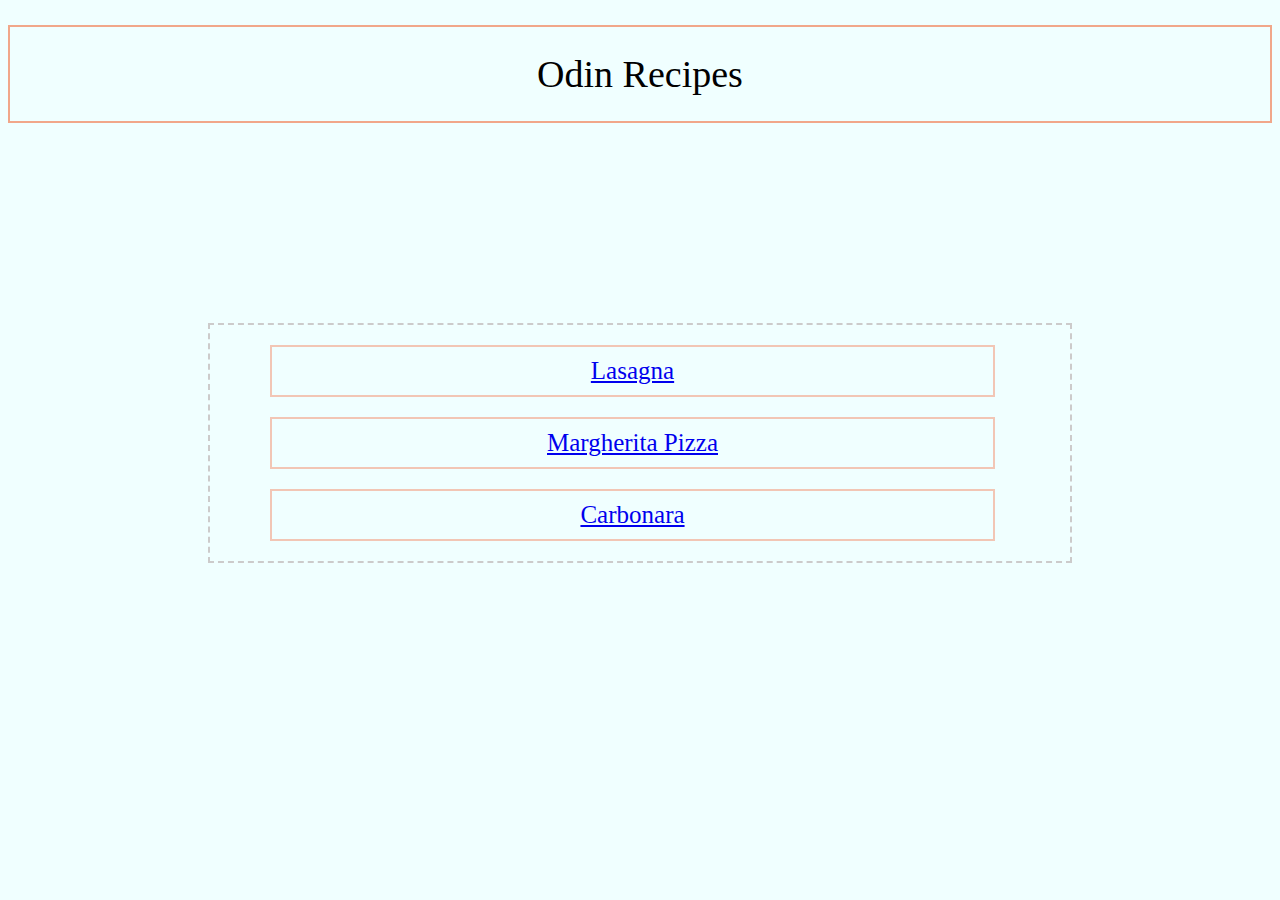
<file: index.html>
<!DOCTYPE html>
<html lang="en">
<head>
    <meta charset="UTF-8">
    <meta name="viewport" content="width=device-width, initial-scale=1.0">
    <link rel="stylesheet" href="styles.css">
    <title>Odin Recipes</title>
</head>
<body>
    <h1>Odin Recipes</h1>
    <ul class="links">
        <li class="front"><a href="recipes/lasagna.html">Lasagna</a></li>
        <li class="front"><a href="recipes/margherita-pizza.html">Margherita Pizza</a></li>
        <li class="front"><a href="recipes/carbonara.html">Carbonara</a></li>
    </ul>
</body>
</html>
</file>
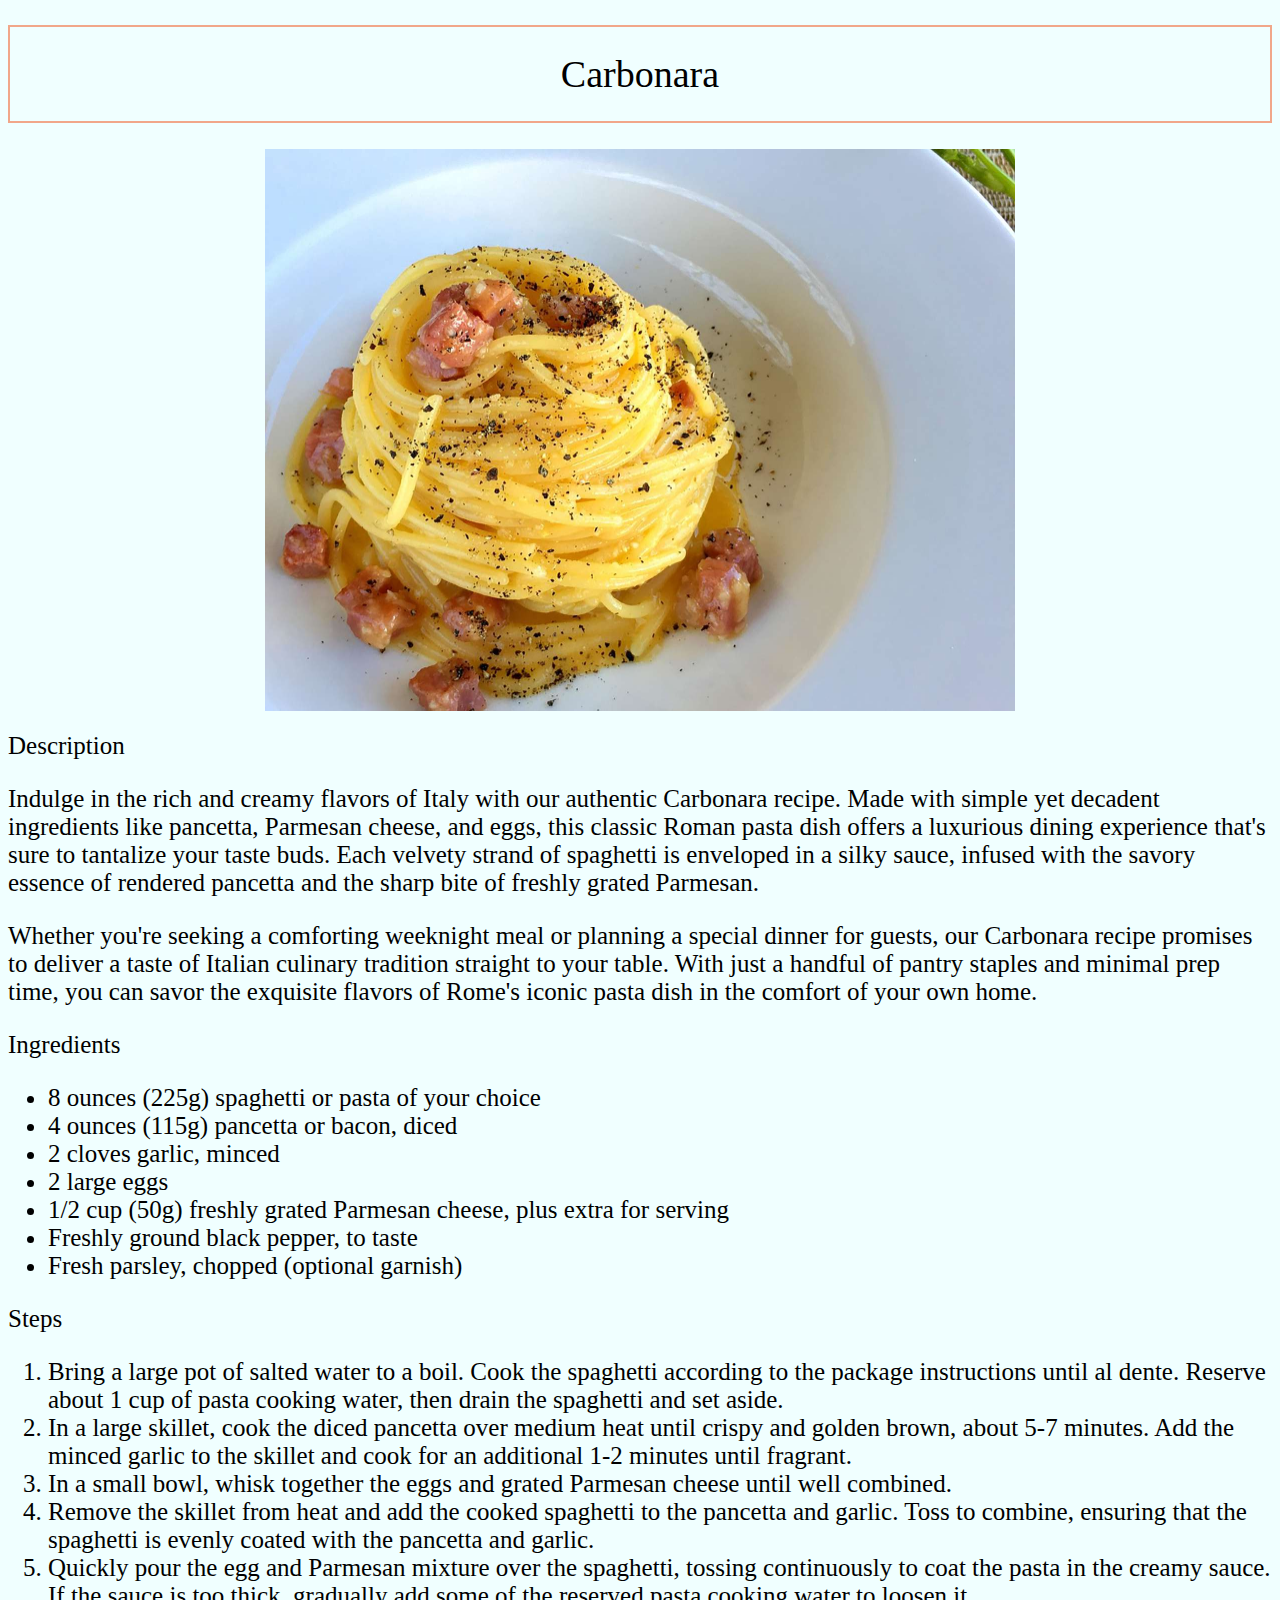
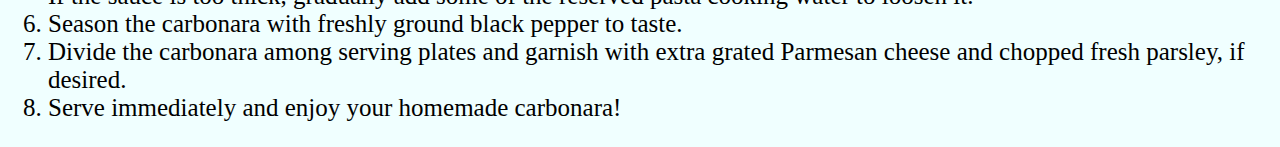
<file: recipes/carbonara.html>
<!DOCTYPE html>
<html lang="en">
<head>
    <meta charset="UTF-8">
    <meta name="viewport" content="width=device-width, initial-scale=1.0">
    <link rel="stylesheet" href="../styles.css">
    <title>Carbonara</title>
</head>
<body>
    <h1>Carbonara</h1>

    <img src="../images/carbonara.jpg" alt="carbonara" width="750" height="562">

    <h2>Description</h2>
    <p>Indulge in the rich and creamy flavors of Italy with our authentic Carbonara recipe. Made with simple yet decadent ingredients like pancetta, Parmesan cheese, and eggs, this classic Roman pasta dish offers a luxurious dining experience that's sure to tantalize your taste buds. Each velvety strand of spaghetti is enveloped in a silky sauce, infused with the savory essence of rendered pancetta and the sharp bite of freshly grated Parmesan. </p>
    <p>Whether you're seeking a comforting weeknight meal or planning a special dinner for guests, our Carbonara recipe promises to deliver a taste of Italian culinary tradition straight to your table. With just a handful of pantry staples and minimal prep time, you can savor the exquisite flavors of Rome's iconic pasta dish in the comfort of your own home.</p>

    <h2>Ingredients</h2>
    <ul>
        <li>8 ounces (225g) spaghetti or pasta of your choice</li>
        <li>4 ounces (115g) pancetta or bacon, diced</li>
        <li>2 cloves garlic, minced</li>
        <li>2 large eggs</li>
        <li>1/2 cup (50g) freshly grated Parmesan cheese, plus extra for serving</li>
        <li>Freshly ground black pepper, to taste</li>
        <li>Fresh parsley, chopped (optional garnish)</li>
    </ul>

    <h2 class="steps">Steps</h2>
    <ol class="ol">
        <li>Bring a large pot of salted water to a boil. Cook the spaghetti according to the package instructions until al dente. Reserve about 1 cup of pasta cooking water, then drain the spaghetti and set aside.</li>
        <li>In a large skillet, cook the diced pancetta over medium heat until crispy and golden brown, about 5-7 minutes. Add the minced garlic to the skillet and cook for an additional 1-2 minutes until fragrant.</li>
        <li>In a small bowl, whisk together the eggs and grated Parmesan cheese until well combined.</li>
        <li>Remove the skillet from heat and add the cooked spaghetti to the pancetta and garlic. Toss to combine, ensuring that the spaghetti is evenly coated with the pancetta and garlic.</li>
        <li>Quickly pour the egg and Parmesan mixture over the spaghetti, tossing continuously to coat the pasta in the creamy sauce. If the sauce is too thick, gradually add some of the reserved pasta cooking water to loosen it.</li>
        <li>Season the carbonara with freshly ground black pepper to taste.</li>
        <li>Divide the carbonara among serving plates and garnish with extra grated Parmesan cheese and chopped fresh parsley, if desired.</li>
        <li>Serve immediately and enjoy your homemade carbonara!</li>
    </ol>

</body>
</html>
</file>
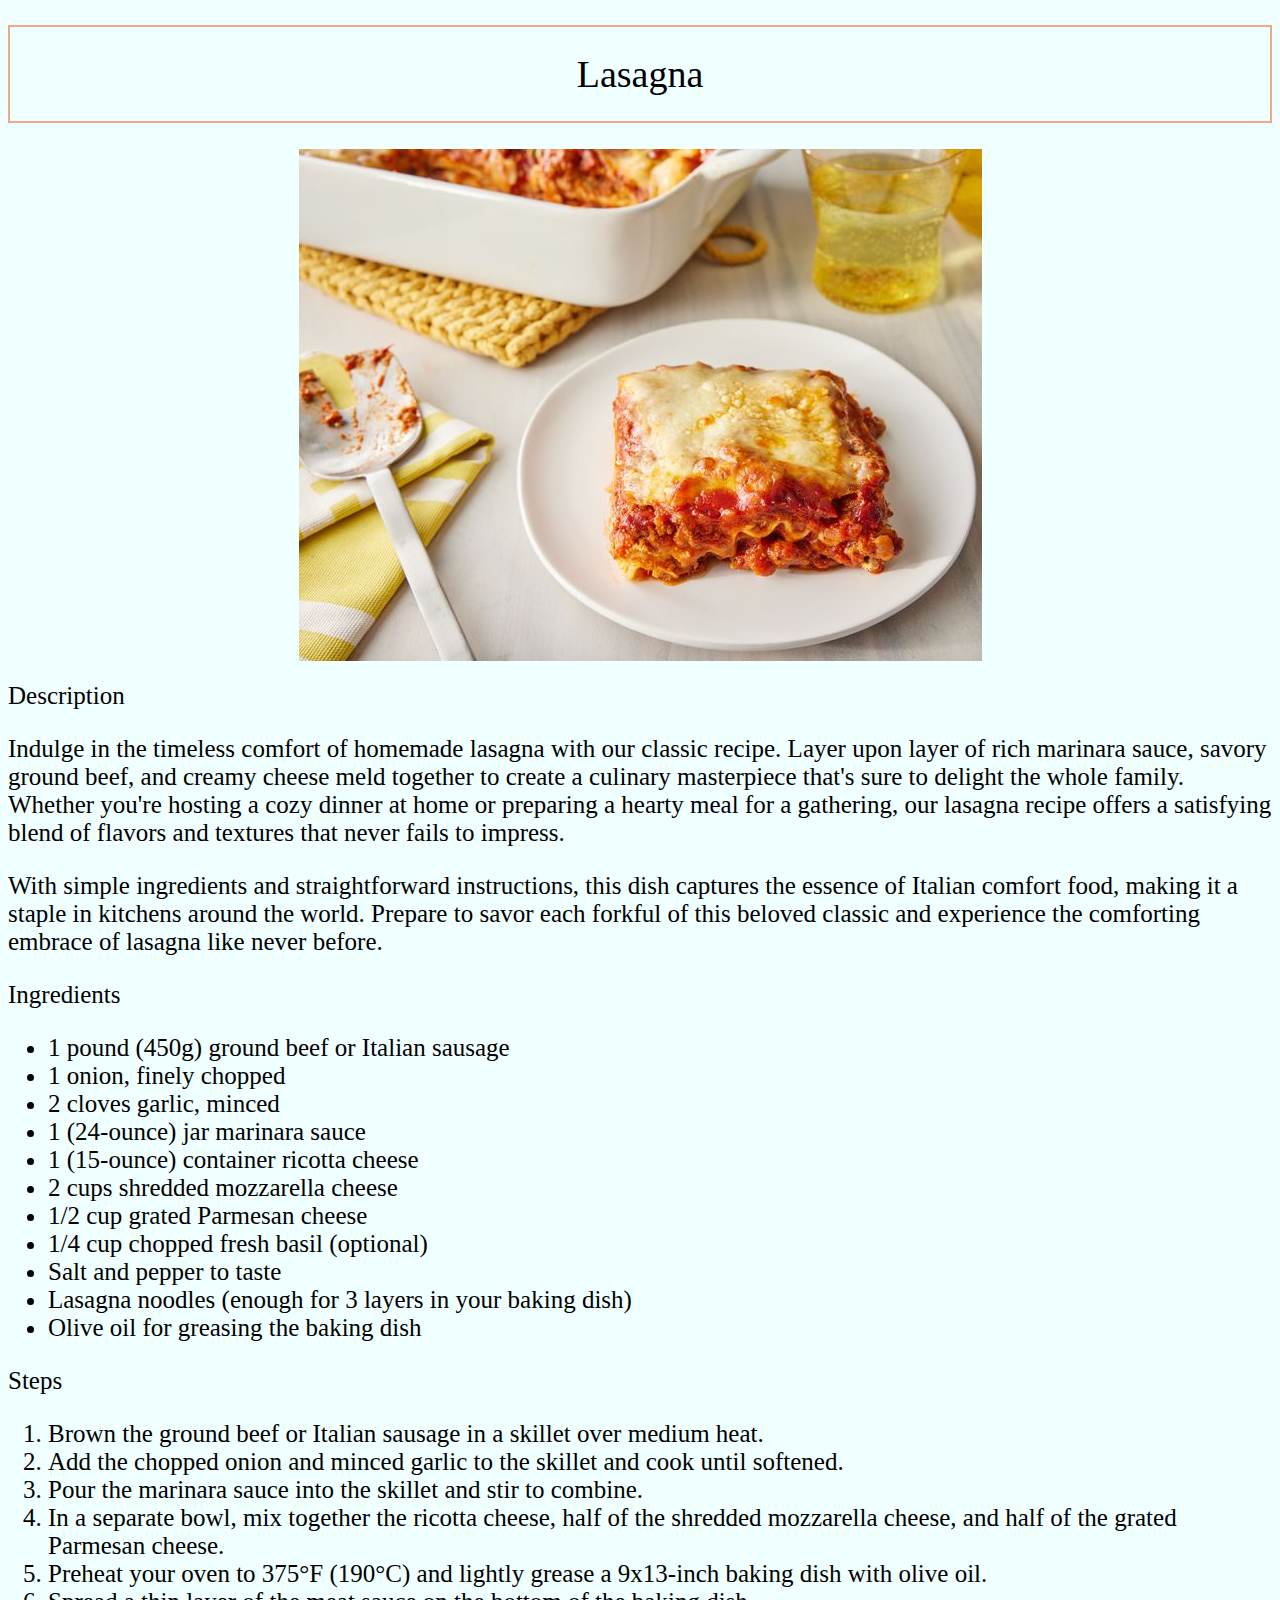
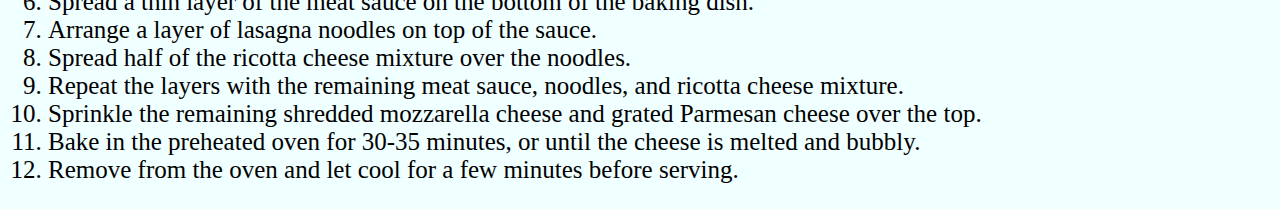
<file: recipes/lasagna.html>
<!DOCTYPE html>
<html lang="en">
<head>
    <meta charset="UTF-8">
    <meta name="viewport" content="width=device-width, initial-scale=1.0">
    <link rel="stylesheet" href="../styles.css">
    <title>Lasagna</title>
</head>
<body>
    <h1>Lasagna</h1>

    <img src="../images/lasagna.jpeg" alt="lasagna" width="683" height="512">

    <h2>Description</h2>
    <p>Indulge in the timeless comfort of homemade lasagna with our classic recipe. Layer upon layer of rich marinara sauce, savory ground beef, and creamy cheese meld together to create a culinary masterpiece that's sure to delight the whole family. Whether you're hosting a cozy dinner at home or preparing a hearty meal for a gathering, our lasagna recipe offers a satisfying blend of flavors and textures that never fails to impress.</p>
    <p>With simple ingredients and straightforward instructions, this dish captures the essence of Italian comfort food, making it a staple in kitchens around the world. Prepare to savor each forkful of this beloved classic and experience the comforting embrace of lasagna like never before.</p>

    <h2>Ingredients</h2>
    <ul>
        <li>1 pound (450g) ground beef or Italian sausage</li>
        <li>1 onion, finely chopped</li>
        <li>2 cloves garlic, minced</li>
        <li>1 (24-ounce) jar marinara sauce</li>
        <li>1 (15-ounce) container ricotta cheese</li>
        <li>2 cups shredded mozzarella cheese</li>
        <li>1/2 cup grated Parmesan cheese</li>
        <li>1/4 cup chopped fresh basil (optional)</li>
        <li>Salt and pepper to taste</li>
        <li>Lasagna noodles (enough for 3 layers in your baking dish)</li>
        <li>Olive oil for greasing the baking dish</li>
    </ul>

    <h2 class="steps">Steps</h2>
    <ol class="ol">
        <li>Brown the ground beef or Italian sausage in a skillet over medium heat.</li>
        <li>Add the chopped onion and minced garlic to the skillet and cook until softened.</li>
        <li>Pour the marinara sauce into the skillet and stir to combine.</li>
        <li>In a separate bowl, mix together the ricotta cheese, half of the shredded mozzarella cheese, and half of the grated Parmesan cheese.</li>
        <li>Preheat your oven to 375°F (190°C) and lightly grease a 9x13-inch baking dish with olive oil.</li>
        <li>Spread a thin layer of the meat sauce on the bottom of the baking dish.</li>
        <li>Arrange a layer of lasagna noodles on top of the sauce.</li>
        <li>Spread half of the ricotta cheese mixture over the noodles.</li>
        <li>Repeat the layers with the remaining meat sauce, noodles, and ricotta cheese mixture.</li>
        <li>Sprinkle the remaining shredded mozzarella cheese and grated Parmesan cheese over the top.</li>
        <li>Bake in the preheated oven for 30-35 minutes, or until the cheese is melted and bubbly.</li>
        <li>Remove from the oven and let cool for a few minutes before serving.</li>
    </ol>
</body>
</html>
</file>
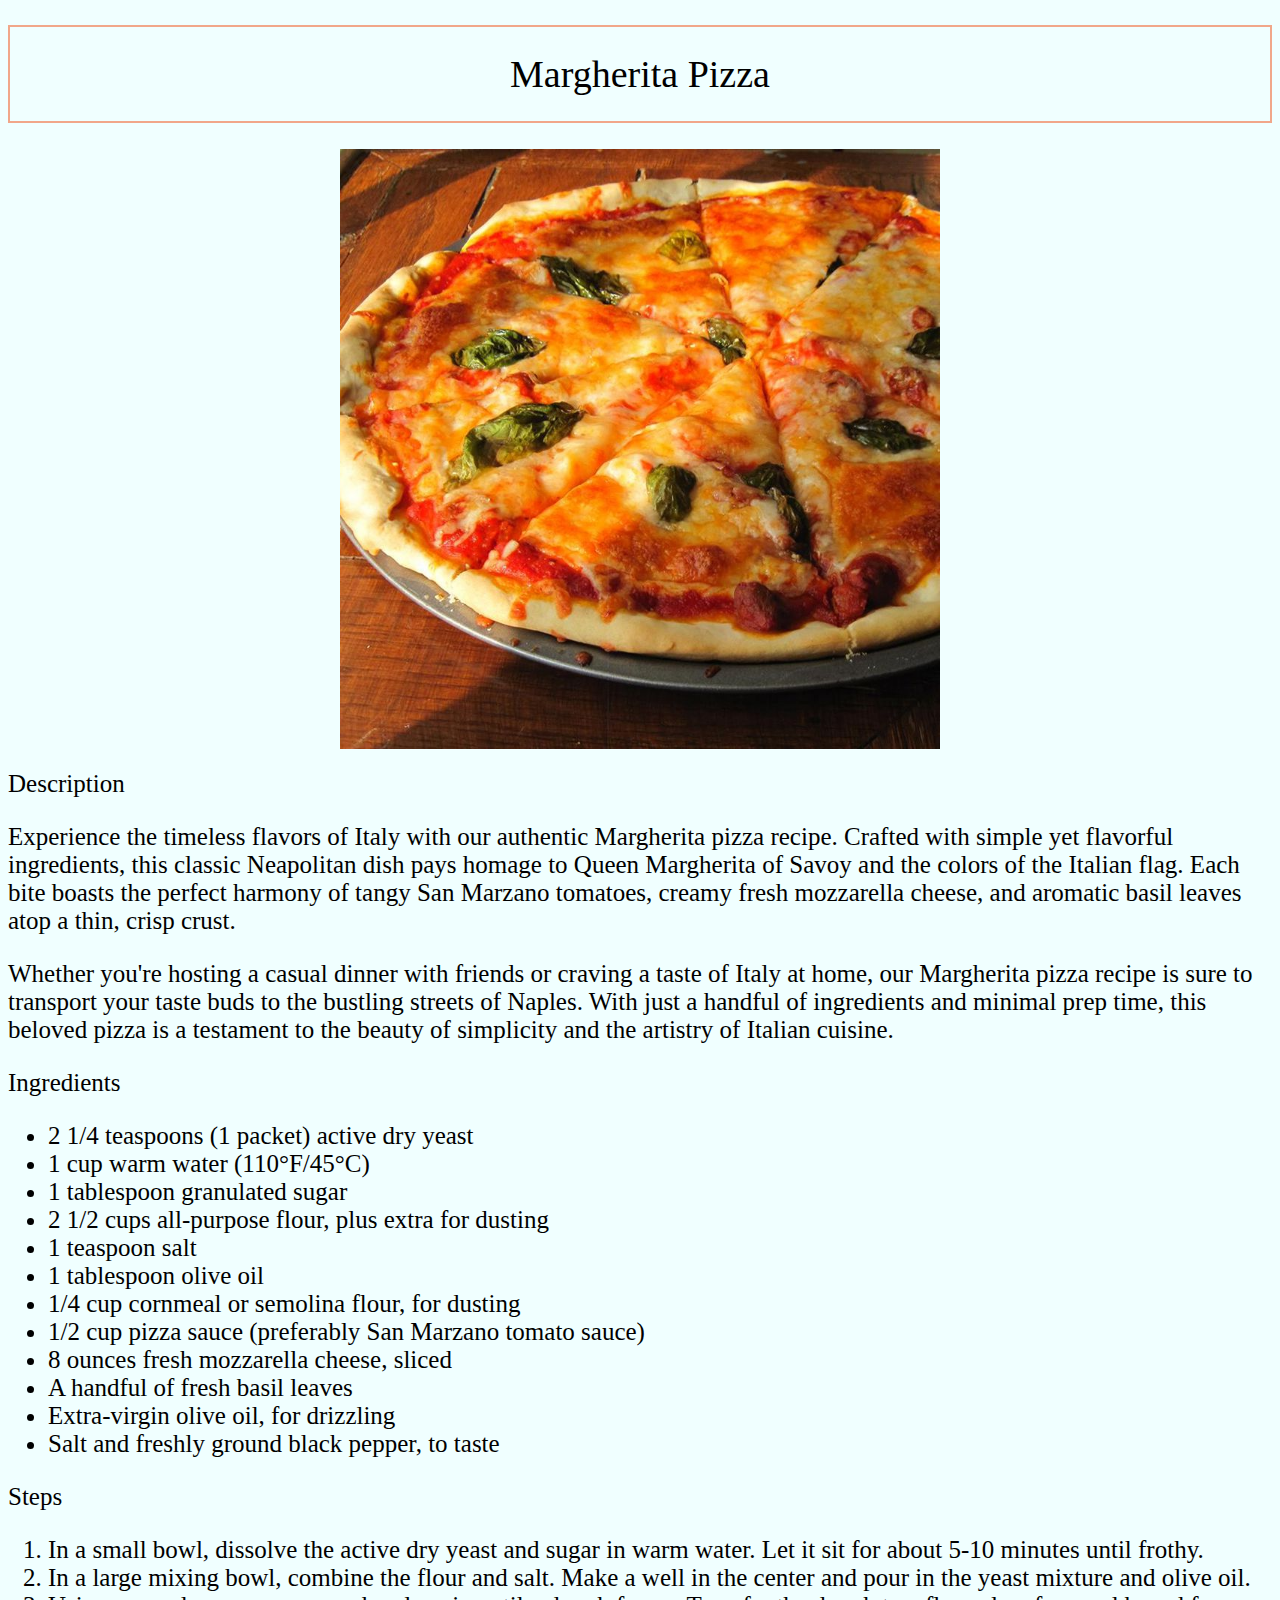
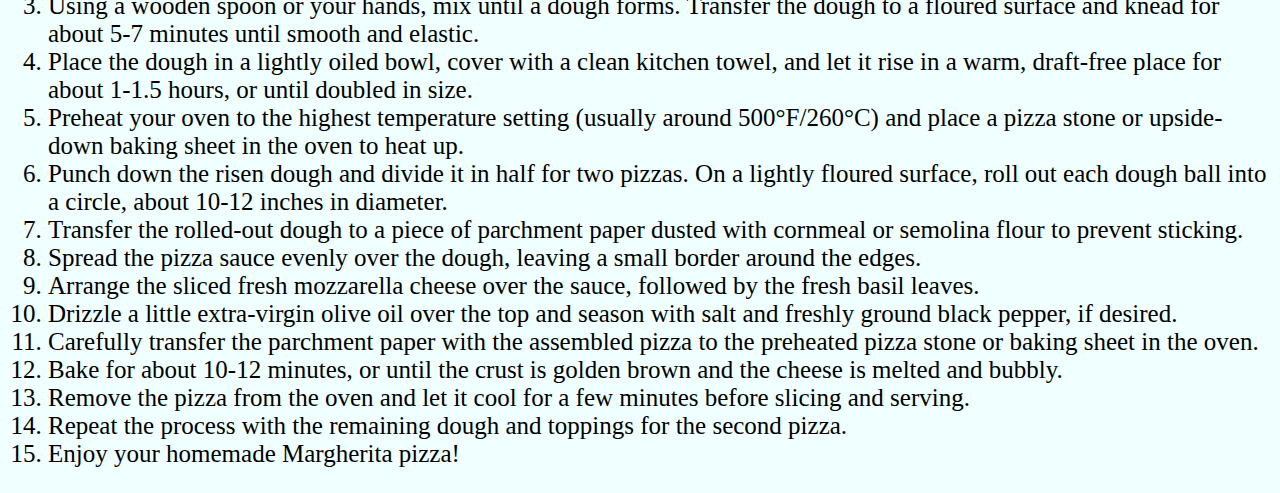
<file: recipes/margherita-pizza.html>
<!DOCTYPE html>
<html lang="en">
<head>
    <meta charset="UTF-8">
    <meta name="viewport" content="width=device-width, initial-scale=1.0">
    <link rel="stylesheet" href="../styles.css">
    <title>Margherita Pizza</title>
</head>
<body>
    <h1>Margherita Pizza</h1>

    <img src="../images/pizza.jpeg" alt="margherita pizza" width="600" height="600">

    <h2>Description</h2>
    <p>Experience the timeless flavors of Italy with our authentic Margherita pizza recipe. Crafted with simple yet flavorful ingredients, this classic Neapolitan dish pays homage to Queen Margherita of Savoy and the colors of the Italian flag. Each bite boasts the perfect harmony of tangy San Marzano tomatoes, creamy fresh mozzarella cheese, and aromatic basil leaves atop a thin, crisp crust.</p>
    <p>Whether you're hosting a casual dinner with friends or craving a taste of Italy at home, our Margherita pizza recipe is sure to transport your taste buds to the bustling streets of Naples. With just a handful of ingredients and minimal prep time, this beloved pizza is a testament to the beauty of simplicity and the artistry of Italian cuisine.</p>

    <h2>Ingredients</h2>
    <ul>
        <li>2 1/4 teaspoons (1 packet) active dry yeast</li>
        <li>1 cup warm water (110°F/45°C)</li>
        <li>1 tablespoon granulated sugar</li>
        <li>2 1/2 cups all-purpose flour, plus extra for dusting</li>
        <li>1 teaspoon salt</li>
        <li>1 tablespoon olive oil</li>
        <li>1/4 cup cornmeal or semolina flour, for dusting</li>
        <li>1/2 cup pizza sauce (preferably San Marzano tomato sauce)</li>
        <li>8 ounces fresh mozzarella cheese, sliced</li>
        <li>A handful of fresh basil leaves</li>
        <li>Extra-virgin olive oil, for drizzling</li>
        <li>Salt and freshly ground black pepper, to taste</li>
    </ul>

    <h2 class="steps">Steps</h2>
    <ol class="ol">
        <li>In a small bowl, dissolve the active dry yeast and sugar in warm water. Let it sit for about 5-10 minutes until frothy.</li>
        <li>In a large mixing bowl, combine the flour and salt. Make a well in the center and pour in the yeast mixture and olive oil.</li>
        <li>Using a wooden spoon or your hands, mix until a dough forms. Transfer the dough to a floured surface and knead for about 5-7 minutes until smooth and elastic.</li>
        <li>Place the dough in a lightly oiled bowl, cover with a clean kitchen towel, and let it rise in a warm, draft-free place for about 1-1.5 hours, or until doubled in size.</li>
        <li>Preheat your oven to the highest temperature setting (usually around 500°F/260°C) and place a pizza stone or upside-down baking sheet in the oven to heat up.</li>
        <li>Punch down the risen dough and divide it in half for two pizzas. On a lightly floured surface, roll out each dough ball into a circle, about 10-12 inches in diameter.</li>
        <li>Transfer the rolled-out dough to a piece of parchment paper dusted with cornmeal or semolina flour to prevent sticking.</li>
        <li>Spread the pizza sauce evenly over the dough, leaving a small border around the edges.</li>
        <li>Arrange the sliced fresh mozzarella cheese over the sauce, followed by the fresh basil leaves.</li>
        <li>Drizzle a little extra-virgin olive oil over the top and season with salt and freshly ground black pepper, if desired.</li>
        <li>Carefully transfer the parchment paper with the assembled pizza to the preheated pizza stone or baking sheet in the oven.</li>
        <li>Bake for about 10-12 minutes, or until the crust is golden brown and the cheese is melted and bubbly.</li>
        <li>Remove the pizza from the oven and let it cool for a few minutes before slicing and serving.</li>
        <li>Repeat the process with the remaining dough and toppings for the second pizza.</li>
        <li>Enjoy your homemade Margherita pizza!</li>
    </ol>
</body>
</html>
</file>
<file: styles.css>
h1 {
    font-family: "Helvetica Neue", "Roboto";
    text-align: center;
    font-size: 38px;
    font-weight: 250;
    border: 2px solid rgb(241, 167, 138);
    padding: 25px; 
}

h2 {
    font-weight: 400;
}

.links {
    font-size: 18px;
    margin: 200px; 
    padding-right: 55px; 
}

* {
    background-color: azure;
    font-family: "Helvetica Neue", "Roboto";
    font-weight: 200; 
    font-size: 25px; 
}



ul.links {
    font-family: "Helvetica Neue", "Roboto";
    text-align: center;
    list-style-type: none;
    border: 2px solid rgb(204, 203, 203); 
    border-style: dashed;
}

li.front {
    border: 2px solid rgb(242, 198, 181);
    padding: 10px; 
    margin: 20px;
    font-weight: 200; 
    font-size: 25px; 
}



img {
    display: block;
    margin-left: auto;
    margin-right: auto;
  }

  .steps {
    text-align: left;
  }
</file>
